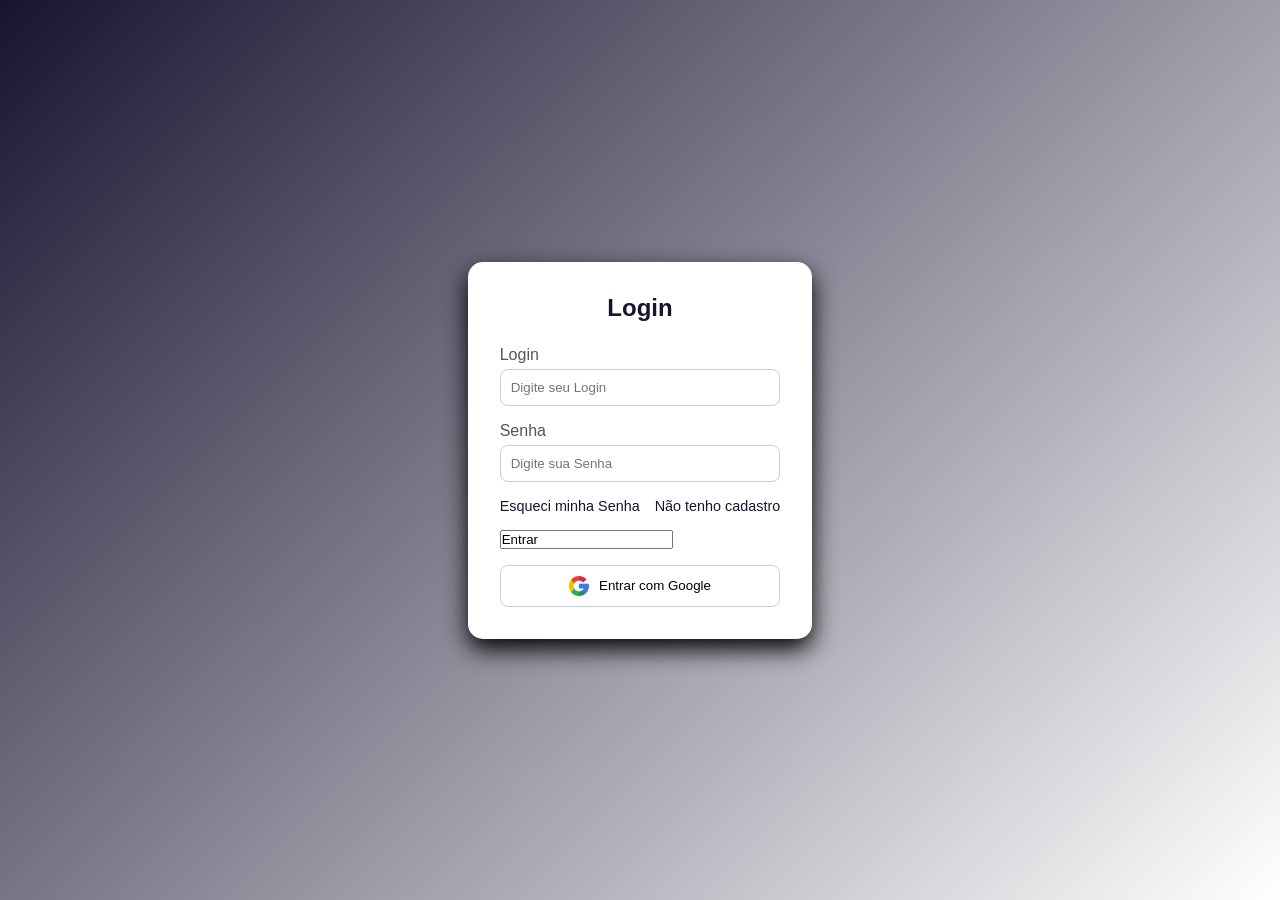
<file: form.html>
<!DOCTYPE html>

<html lang="pt-br">

<head>

    <meta charset="UTF-8">

    <meta name="viewport" content="width=device-width, initial-scale=1.0">

    <link rel="stylesheet" href="form.css">

    <title>Document</title>

</head>

<body>
    <main>
        <div class="container">

            <h2>Login</h2>

            <form action="">

                <div class="input-group">

                    <label for="">Login</label>

                    <input type="password" placeholder="Digite seu Login">

                </div>

                <div class="input-group">

                    <label for="">Senha</label>

                    <input type="password" placeholder="Digite sua Senha">

                </div>

                <div class="links">

                    <a href="">Esqueci minha Senha</a>

                    <a href="">Não tenho cadastro</a>

                </div>

                <input type="Subimit" class="bnt" value="Entrar">

            </form>

            <button class="google-btn">

                <img src="imagens/google (1).png" alt="">

                Entrar com Google

            </button>

        </div>

    </main>

</body>

</html>
</file>
<file: form.css>
* {
  margin: 0;
  padding: 0;
  box-sizing: border-box;
  font-family: Arial, Helvetica, sans-serif;
}

body {
  height: 100vh;
  /*estamos dizendo ao body que queremos a altura completa (100%)*/
  display: flex;
  align-items: center;
  justify-content: center;
  background: linear-gradient(135deg, #171430, white);
}

.google-btn img {
  width: 20px;
}

.container {
  background-color: white;
  padding: 2rem;
  border-radius: 15px;
  width: 100%;
  max-width: 400px;
  /*Define a largura máxima do container em 400px*/
  box-shadow: 0 10px 25px black;
}

h2 {
  text-align: center;
  margin-bottom: 1.5rem;
  color: #171430;
}

.input-group {
  margin-bottom: 1rem;
}

.input-group label {
  display: block;
  /*Mantendo o comportamento do elemento em bloco ()*/
  margin-bottom: 5px;
  color: #555;
}

.input-group input {
  width: 100%;
  padding: 10px;
  border-radius: 8px;
  border: 1px solid #ccc;
  outline: none;
  /*Remove o contorno(borda externa) do elemento*/
  transition: 0.3s;
}

.input-group input:focus {
  border-color: #171430;
  box-shadow: 0 0 5px #555;
}

.links {
  display: flex;
  justify-content: space-between;
  gap: 15px;
  font-size: 0.9rem;
  margin-bottom: 1rem;
}

.links a {
  text-decoration: none;
  color: #171430;
}

.links a:hover {
  text-decoration: underline;
}

.btn {
  width: 100%;
  padding: 12px;
  border: none;
  border-radius: 8px;
  background-color: #171430;
  color: white;
  font-size: 1rem;
  cursor: pointer;
  transition: 0.3s;
}

.btn:hover {
  background-color: #bbb7e1;
  color: #171430;
}

.google-btn {
  display: flex;
  align-items: center;
  justify-content: center;
  gap: 10px;
  width: 100%;
  padding: 10px;
  border-radius: 8px;
  border: 1px solid #ccc;
  cursor: pointer;
  transition: 0.3s;
  background-color: white;
  margin-top: 1rem;
}

.google-btn:hover {
  background-color: #f5f5f5;
}

@media (max-width: 480px) {
  .container {
    padding: 1.5rem;
  }
}
</file>
